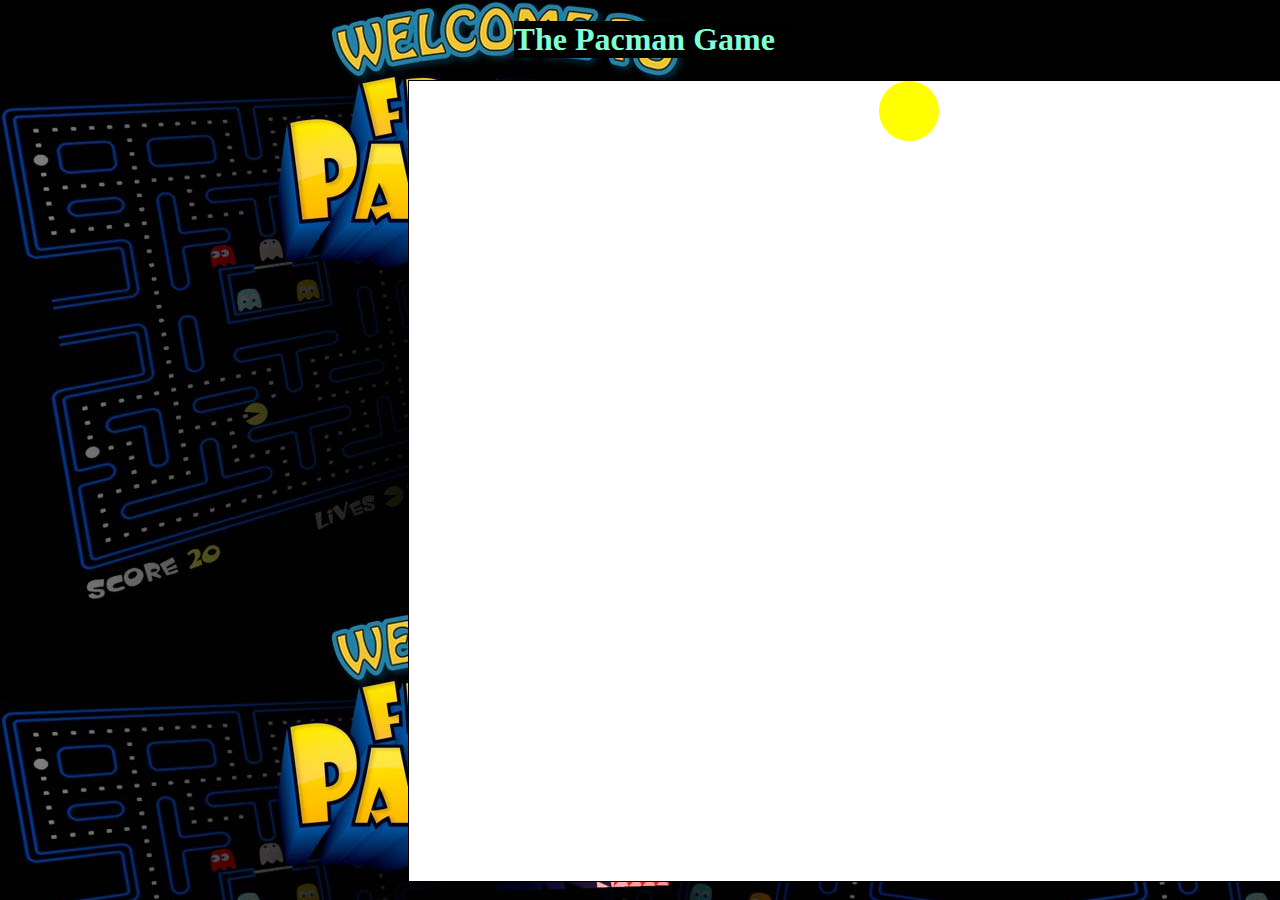
<file: Pacman/HTML/index.html>
<!DOCTYPE html>
<html lang="en">

<head>
    <meta charset="UTF-8">
    <title>The Pacman</title>
    <link rel="stylesheet" href="../CSS/style.css">
    <script src="../JavaScript/script.js"></script>
    <script src="../JavaScript/movement.js"></script>
</head>

<body>
<h1>The Pacman Game</h1>
<div id="game-container">
    <canvas id="game-canvas" width="1000" height="800"></canvas>
</div>
<script>
    let game = createGame("#game-canvas");
    game.start;
</script>
</body>

</html>
</file>
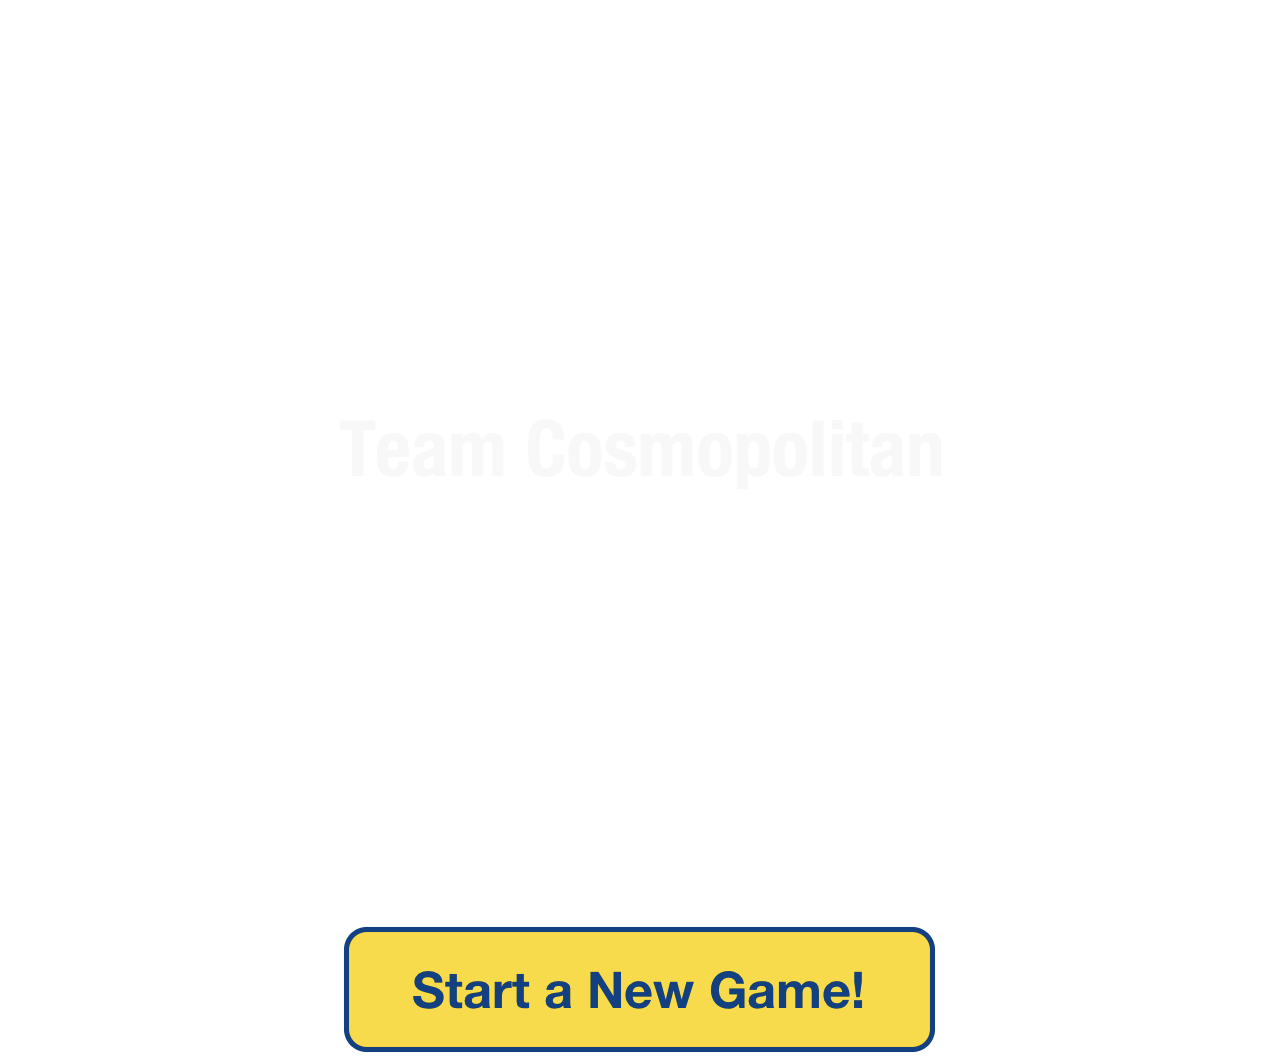
<file: CosmopolitanBomberman/Bomberman/HTML/index.html>
<html>

<head>
    <script src="../JavaScript/Jquery/jquery-3.2.0.min.js"></script>
    <link rel="stylesheet" href="../CSS/style-index.css" />
    <script src="../JavaScript/Globals/globals.js"></script>
    <script src="../JavaScript/Intro/introSequence.js"></script>
</head>

<body onload="setTimeout(initial(),3000)">
    <img id="team" class="initial" src="../Images/team.png" />
    <img id="image" class="initial" src="../Images/h1.png" />
    <div id="login-area">
        <img class="initial" id="logo" src="../Images/logo.png" />
        <input type="text" class="initial" id="name-field" placeholder="Enter Your Name Here!" />
        <div id="tip-arrow" class="initial">
            <h2> Use the Arrow Keys to Move </h2>
            <img id="arrows" src="../Images/arrows.png" />
        </div>
        <div id="tip-spacebar" class="initial">
            <h2> Use the Spacebar to Deploy Bombs </h2>
            <img id="spacebar" src="../Images/spacebar.png" />
        </div>
        <img id="start-button" src="../Images/start-button.png" onclick="startGame()" />
        <img class="initial" id="right-hero" src="../Images/right-hero.png" />
        <img class="initial" id="left-hero" src="../Images/left-hero.png" />
    </div>
</body>
</file>
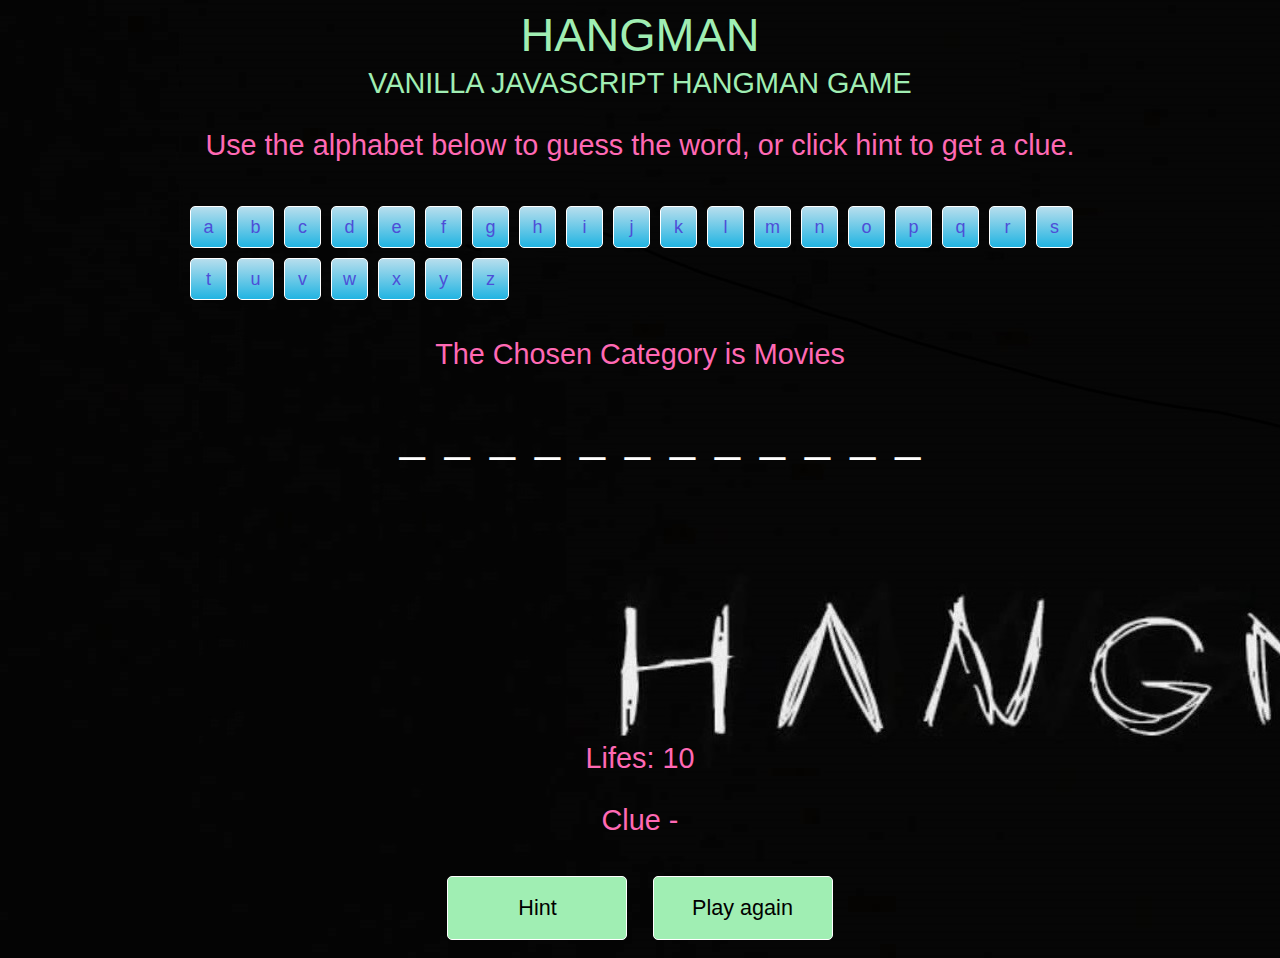
<file: Hangman/HTML/projectHangman.html>
<!DOCTYPE html>
<html lang="en">
<head>
    <meta charset="UTF-8">
    <title>Hangman Game</title>
    <link rel="stylesheet" href="../CSS/styles.css">
    <script src="../JavaScript/script.js"></script>
</head>
<body background="../Images/hangman.jpg">
<div class="wrapper">
    <h1>Hangman</h1>
    <h2>Vanilla JavaScript Hangman Game</h2>
    <p>Use the alphabet below to guess the word, or click hint to get a clue. </p>
</div>
<div class="wrapper">
    <div id="buttons">
    </div>
    <p id="categoryName"></p>
    <div id="hold">
    </div>
    <p id="mylives">Lifes: <span id="showLives"></span></p>
    <p id="clue">Clue -</p>

     <!--add Canvas on a Later Stage-->
    <!--<canvas id="stickman">Your Browser does NOT support HTML5 Canvas tag</canvas>-->
    <div class="container">
        <button id="hint">Hint</button>
        <button id="reset">Play again</button>
    </div>
</div>

</body>
</html>
</file>
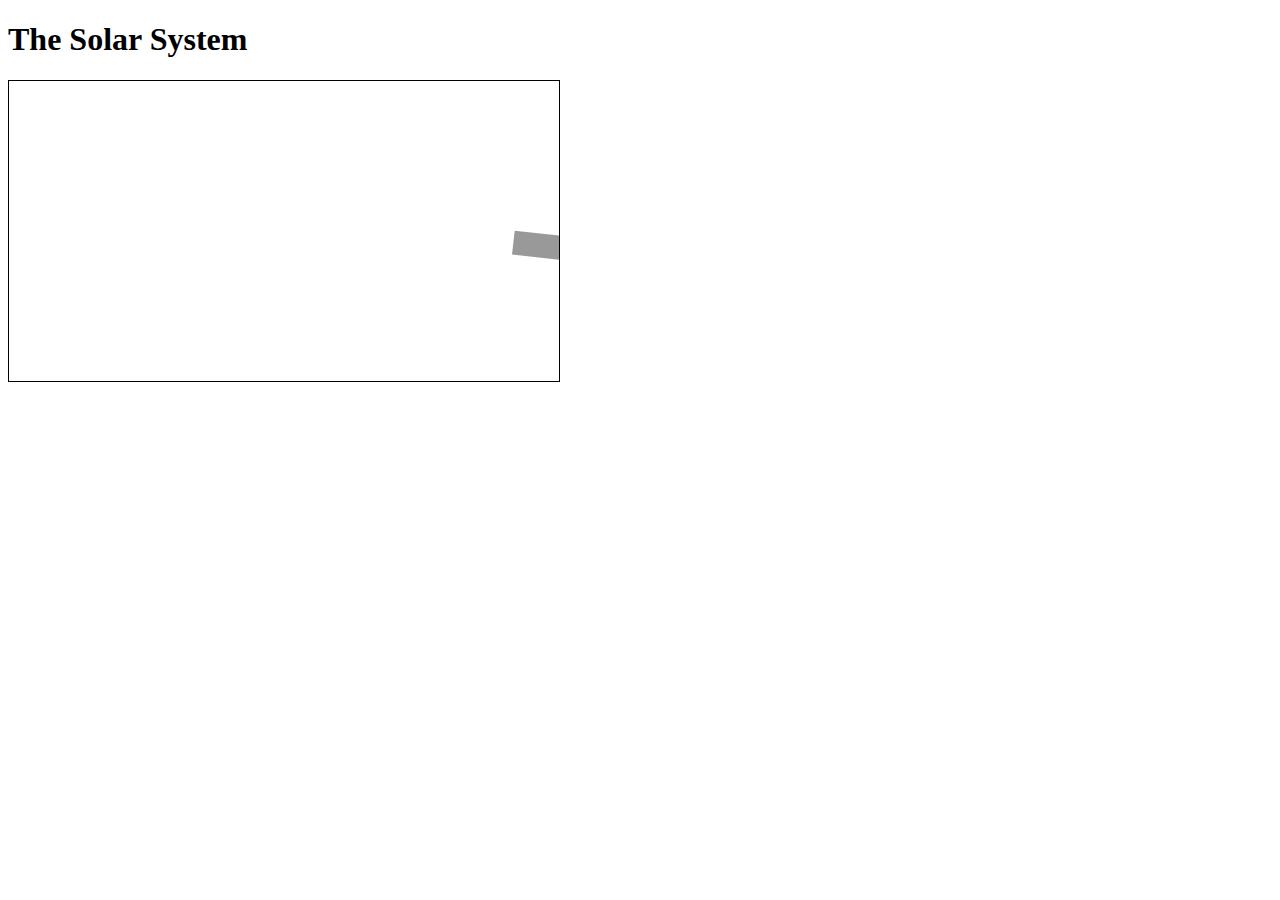
<file: Solar System/HTML/Solar System.html>
<!DOCTYPE html>
<html lang="en">
<head>
    <meta charset="UTF-8">
    <title>Title</title>
    <link rel="stylesheet" href="../CSS/style.css">
</head>
<script src="../JS/script.js"></script>
<body>
<h1>The Solar System</h1>
<div>
    <canvas id="canvas" width="300" height="300">

    </canvas>
</div>
</body>
</html>
</file>
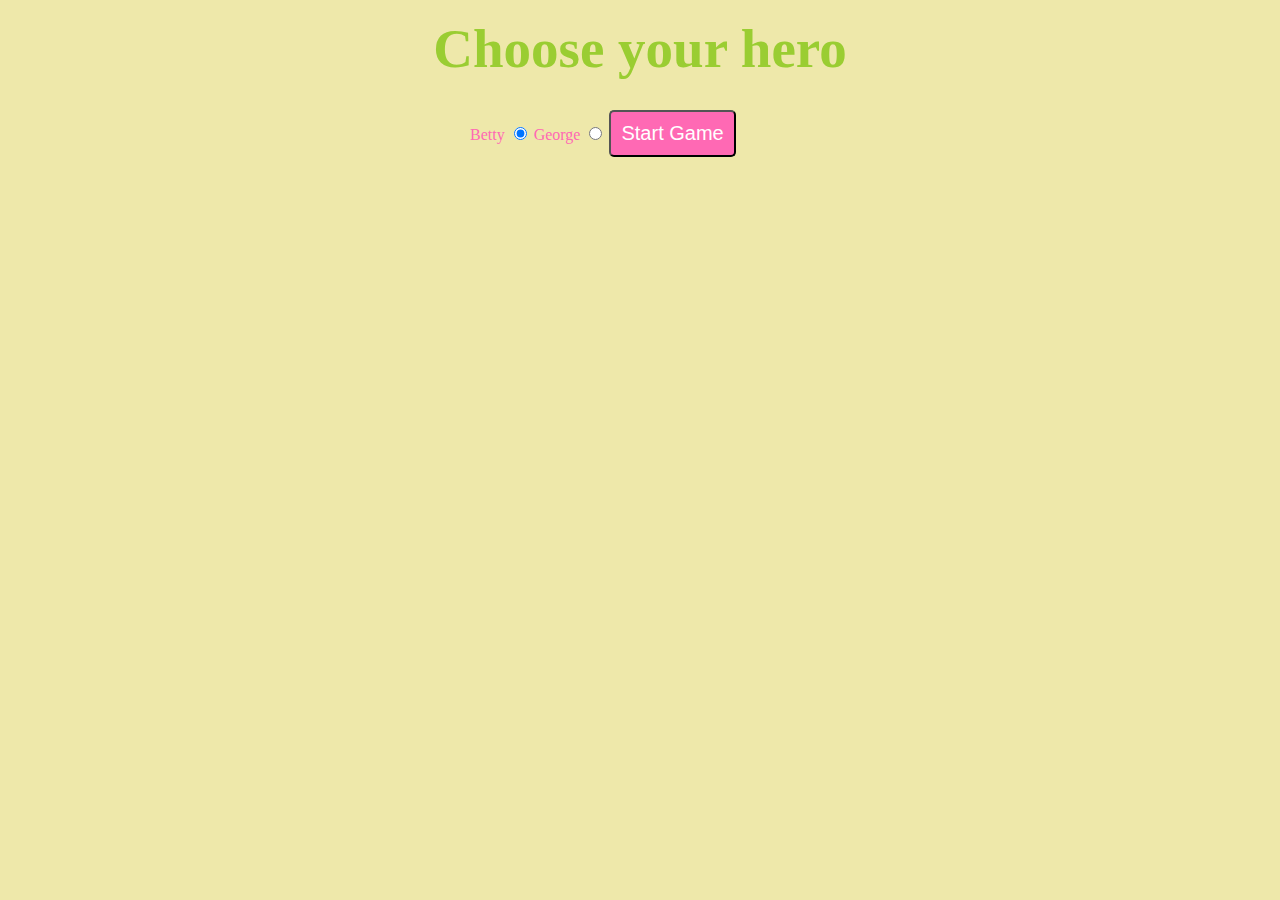
<file: CosmopolitanBomberman/Bomberman/HTML/hero-selection.html>
<!DOCTYPE html>
<html lang="en">

<head>
    <title>Hero Selection</title>
    <meta charset="UTF-8">
    <meta name="viewport" content="width=device-width, initial-scale=1">
    <link href="../CSS/hero-select.css" rel="stylesheet">

</head>

<body>
    <h1>Choose your hero</h1>
    <div id="canvas-container">
    </div>
    <div class="select">
        <label for="betty-select">Betty</label>
        <input type="radio" id="betty-select" name="hero-select">
        <label for="george-select">George</label>
        <input type="radio" id="george-select" name="hero-select">
        <button id="hero-decision">Start Game</button>
    </div>
    <img src="../Images/george-first.png" id="george-first">
    <img src="../Images/george-second.png" id="george-second">
    <img src="../Images/george-third.png" id="george-third">
    <img src="../Images/george-fourth.png" id="george-fourth">
    <img src="../Images/betty-first.png" id="betty-first">
    <img src="../Images/betty-second.png" id="betty-second">
    <img src="../Images/betty-third.png" id="betty-third">
    <img src="../Images/betty-fourth.png" id="betty-fourth">
    <script src="../JavaScript/Hero-Selection/raphael.js"></script>
    <script src="../JavaScript/Hero-Selection/hero-selection.js"></script>
</body>

</html>
</file>
<file: Pacman/CSS/style.css>
h1{
    background-color: black;
    color: white;
    width: 275px;
    position: relative; /* or absolute */
    top: 50%;
    left: 40%;
    color: aquamarine;
}
canvas {
    border: 1px solid black;
    background-color: white;

}
body{
    background-image: url("../Images/welcome.jpg");

}
#game-container {
    position: relative;
    padding-left: 400px;
}
</file>
<file: CosmopolitanBomberman/Bomberman/CSS/style-index.css>
html, body {
    width: 100%;
    height: 100%;
    margin: 0;
    padding: 0;
}

.initial {
    display: none;
}

#team {
    position: absolute;
    top: 50%;
    left: 50%;
    width: 630px;
    height: 100px;
    margin-top: -50px; /* Half the height */
    margin-left: -315px; /* Half the width */
}

#image {
    width: 100%;
    height: 100%;
    position: absolute;
    top: 0;
    left: 0;
}

#right-hero {
    width: 298px;
    height: 298px;
    position: fixed;
    bottom: 0;
    right: 0;
}

#left-hero {
    width: 298px;
    height: 298px;
    position: fixed;
    bottom: 0;
    left: 0;
}

#logo {
    position: absolute;
    top: 10%;
    left: 50%;
    width: 390px;
    height: 118px;
    margin-top: -59px; /* Half the height */
    margin-left: -195px; /* Half the width */
}

#name-field {
    position: absolute;
    top: 25%;
    left: 50%;
    width: 400px;
    height: 40px;
    margin-top: -20px; /* Half the height */
    margin-left: -200px; /* Half the width */
    font-size: 22px;
    text-align: center;
    color: #113f7f;
    font-weight: bold;
}

#name-field:hover {
    border: 2px solid #f8da4d;
}

#start-button {
    position: absolute;
    top: 110%;
    left: 50%;
    width: 603px;
    height: 135px;
    margin-top: -67px; /* Half the height */
    margin-left: -301px; /* Half the width */
}

#start-button:hover {
    cursor: pointer;
}

#tip-arrow {
    position: absolute;
    margin: auto;
    top: 45%;
    left: 30%;
    width: 600px;
    height: 200px;
    margin-top: -100px; /* Half the height */
    margin-left: -200px; /* Half the width */
}

#tip-arrow h2 {
    color: #113f7f;
    font-family: sans-serif;
}

#tip-spacebar {
    position: absolute;
    margin: auto;
    top: 45%;
    left: 70%;
    width: 600px;
    height: 200px;
    margin-top: -100px; /* Half the height */
    margin-left: -200px; /* Half the width */
}

#tip-spacebar h2 {
    color: #113f7f;
    font-family: sans-serif;
}

#spacebar {
    width: 400px;
}
</file>
<file: Hangman/CSS/styles.css>
body {

    font-family: "HelveticaNeue-Light", "Helvetica Neue Light", "Helvetica Neue", Helvetica, Arial, "Lucida Grande", sans-serif;
    color: #fff;
    height: 100%;
    text-align: center;
    font-size: 18px;
}
.guess{
    display: inline-block;
    padding: 10px;
    font-size: 45px;
    padding-bottom: 100px;
}


.wrapper {
    width: 100%;
    margin: 0 auto;
}
.wrapper:after {
    content: "";
    display: table;
    clear: both;
}


canvas {
    color: #fff;
    border: #fff dashed 2px;
    padding: 15px;
}

h1, h2, h3 {
    font-family: 'Roboto', sans-serif;
    font-weight: 100;
    text-transform: uppercase;
    margin: 5px 0;
    color: #a0eeb3;
}

h1 {
    font-size: 2.6em;
}

h2 {
    font-size: 1.6em;
}

p {
    font-size: 1.6em;
    color: hotpink;
}

#alphabet {
    margin: 15px auto;
    padding: 0;
    max-width: 900px;
    position: static;
}
#alphabet:after {
    content: "";
    display: table;
    clear: both;
}

#alphabet li {
    float: left;
    margin: 0 10px 10px 0;
    list-style: none;
    width: 35px;
    height: 30px;
    padding-top: 10px;
    background: #fff;
    color: #4d4ed7;
    cursor: pointer;
    -moz-border-radius: 5px;
    -webkit-border-radius: 5px;
    border-radius: 5px;
    -khtml-border-radius: 5px;
    border: solid 1px #fff;
}
#alphabet li:hover {
    background: #c1d72e;
    border: solid 1px #fff;
    color: #fff;
}

#my-word {
    margin: 0;
    display: block;
    padding: 0;
    display: block;
}

#my-word li {
    position: relative;
    list-style: none;
    margin: 0;
    display: inline-block;
    padding: 0 10px;
    font-size: 1.6em;
}

.active {
    opacity: 0.4;
    filter: alpha(opacity=40);
    -moz-transition: all 1s ease-in;
    -moz-transition: all 0.3s ease-in-out;
    -webkit-transition: all 0.3s ease-in-out;
    cursor: default;
}
.active:hover {
    -moz-transition: all 1s ease-in;
    -moz-transition: all 0.3s ease-in-out;
    -webkit-transition: all 0.3s ease-in-out;
    opacity: 0.4;
    filter: alpha(opacity=40);
    -moz-transition: all 1s ease-in;
    -moz-transition: all 0.3s ease-in-out;
    -webkit-transition: all 0.3s ease-in-out;
}

#mylives {
    margin-top: 180px;
    font-size: 1.6em;
    text-align: center;
    display: block;
}

button {
    -moz-border-radius: 5px;
    -webkit-border-radius: 5px;
    border-radius: 5px;
    -khtml-border-radius: 5px;
    background: #a0eeb3;
    color: #fff;
    border: solid 1px #fff;
    text-decoration: none;
    cursor: pointer;
    font-size: 1.2em;
    padding: 18px 10px;
    width: 180px;
    margin: 10px;
    outline: none;
}
button:hover {
    -webkit-transition: all 0.3s ease-in-out;
    -moz-transition: all 0.3s ease-in-out;
    transition: all 0.3s ease-in-out;
    background: #fff;
    border: solid 1px #fff;
    color: #c1d72e;
}

@media (max-width: 767px) {
    #alphabet {
        padding: 0 0 0 15px;
    }
}
#reset ,#hint{
    color: black;
}
@media (max-width: 480px) {
    #alphabet {
        padding: 0 0 0 25px;
    }
}
#alphabet li {
    /* Permalink - use to edit and share this gradient: http://colorzilla.com/gradient-editor/#b7deed+0,21b4e2+100,b7deed+100 */
    background: #b7deed; /* Old browsers */
    background: -moz-linear-gradient(top, #b7deed 0%, #21b4e2 100%, #b7deed 100%); /* FF3.6-15 */
    background: -webkit-linear-gradient(top, #b7deed 0%,#21b4e2 100%,#b7deed 100%); /* Chrome10-25,Safari5.1-6 */
    background: linear-gradient(to bottom, #b7deed 0%,#21b4e2 100%,#b7deed 100%); /* W3C, IE10+, FF16+, Chrome26+, Opera12+, Safari7+ */
    filter: progid:DXImageTransform.Microsoft.gradient( startColorstr='#b7deed', endColorstr='#b7deed',GradientType=0 ); /* IE6-9 */
}
</file>
<file: Solar System/CSS/style.css>
h1{
    top: 50%;
    left: 50%;
}
#canvas
{
    padding-left: 250px;
    border: 1px solid black;
}
</file>
<file: CosmopolitanBomberman/Bomberman/CSS/hero-select.css>
body {
      background-color: palegoldenrod;
      font-family: Consolas;
      color: yellowgreen;
  }
  
  img {
      display: none;
  }
  
  label {
      color: hotpink;
  }
  
  button {
      background-color: hotpink;
      color: white;
      border-radius: 5px;
      padding: 10px;
      font-size: 20px;
  }
  
  .select {
      position: absolute;
      left: 470px;
      top: 110px;
  }
  
  h1 {
      text-align: center;
      font-family: Consolas;
      font-size: 55px;
      position: relative;
      bottom: 20px;
  }
  
  canvas {
      position: absolute;
      width: 100%;
  }
</file>
